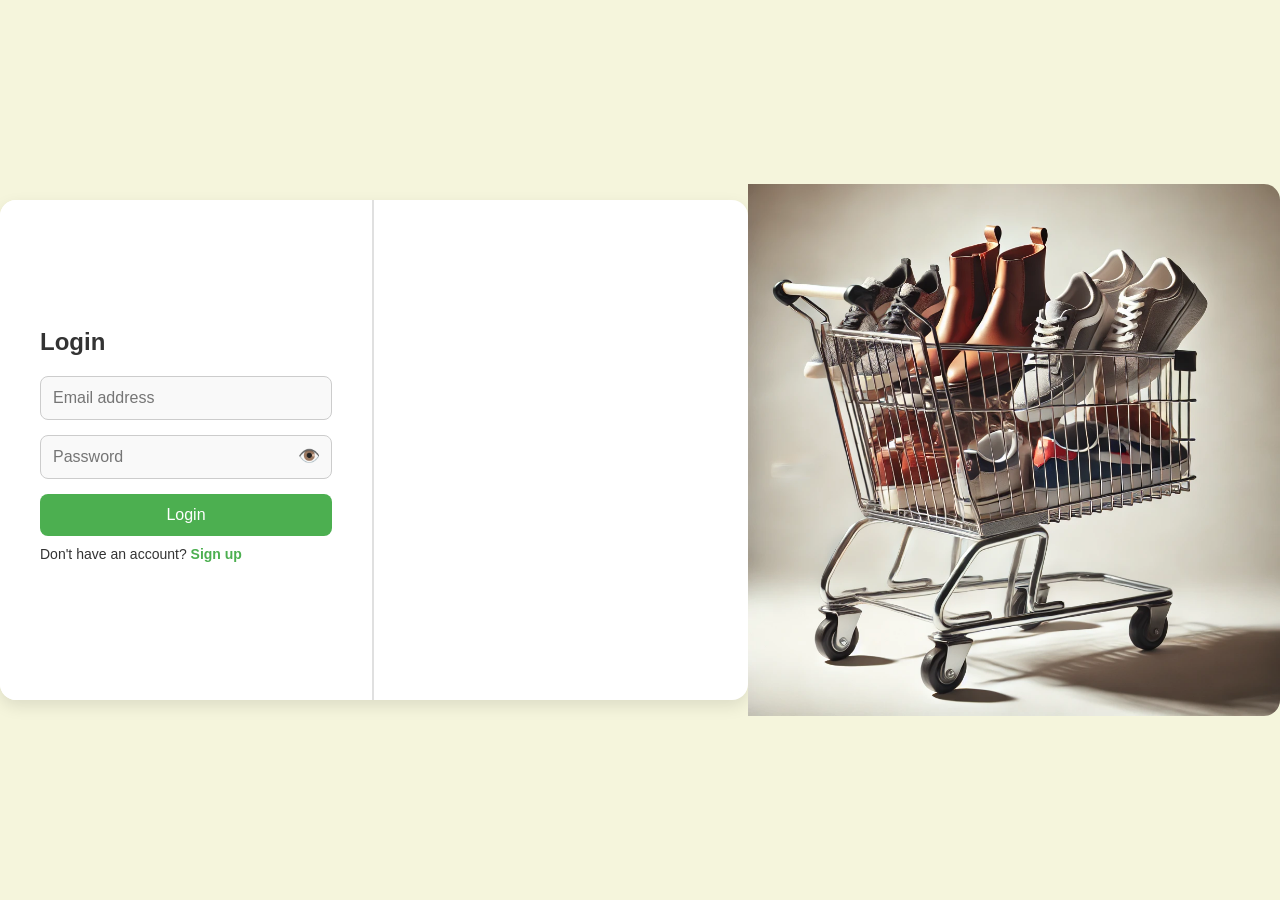
<file: index.html>
<!DOCTYPE html>
<html lang="en">
<head>
    <meta charset="UTF-8" />
    <meta name="viewport" content="width=device-width, initial-scale=1.0" />
    <title>Shopping Website - Login & Signup</title>
    <link rel="stylesheet" href="style.css" />
    <link rel="icon" type="image/png" href="img/favicon.png" />
</head>
<body>

<div class="container">
    <!-- Left Side - Form Container -->
    <div class="form-container">

        <!-- Login Form -->
        <div id="loginForm"></div>
            <h2>Login</h2>
            <input type="email" id="loginEmail" placeholder="Email address" required />
            <div class="password-container">
                <input type="password" id="loginPassword" placeholder="Password" required />
                <span class="toggle-password" onclick="togglePassword('loginPassword')">👁️</span>
            </div>
            <button onclick="login()">Login</button>
            <p>Don't have an account? <a href="#" onclick="showSignup()">Sign up</a></p>
            <div id="loginMessage"></div>
        </div>

        <!-- Signup Form -->
        <div id="signupForm" style="display: none;">
            <h2>Sign Up</h2>
            <input type="text" id="signupUsername" placeholder="Username" required />
            <input type="email" id="signupEmail" placeholder="Email address" required />
            <input type="password" id="signupPassword" placeholder="Password" required />
            <select id="signupRole">
                <option value="user">User</option>
                <option value="admin">Admin</option>
            </select>
            <button onclick="signup()">Sign Up</button>
            <p>Already have an account? <a href="#" onclick="showLogin()">Login</a></p>
            <div id="signupMessage"></div>
        </div>
    </div>

    <!-- Right Side - Shopping Cart Image -->
    <div class="image-container">
        <img src="img/cart (2).jpg" alt="Shopping Cart">
    </div>
</div>

<script src="script.js"></script>
</body>
</html>
</file>
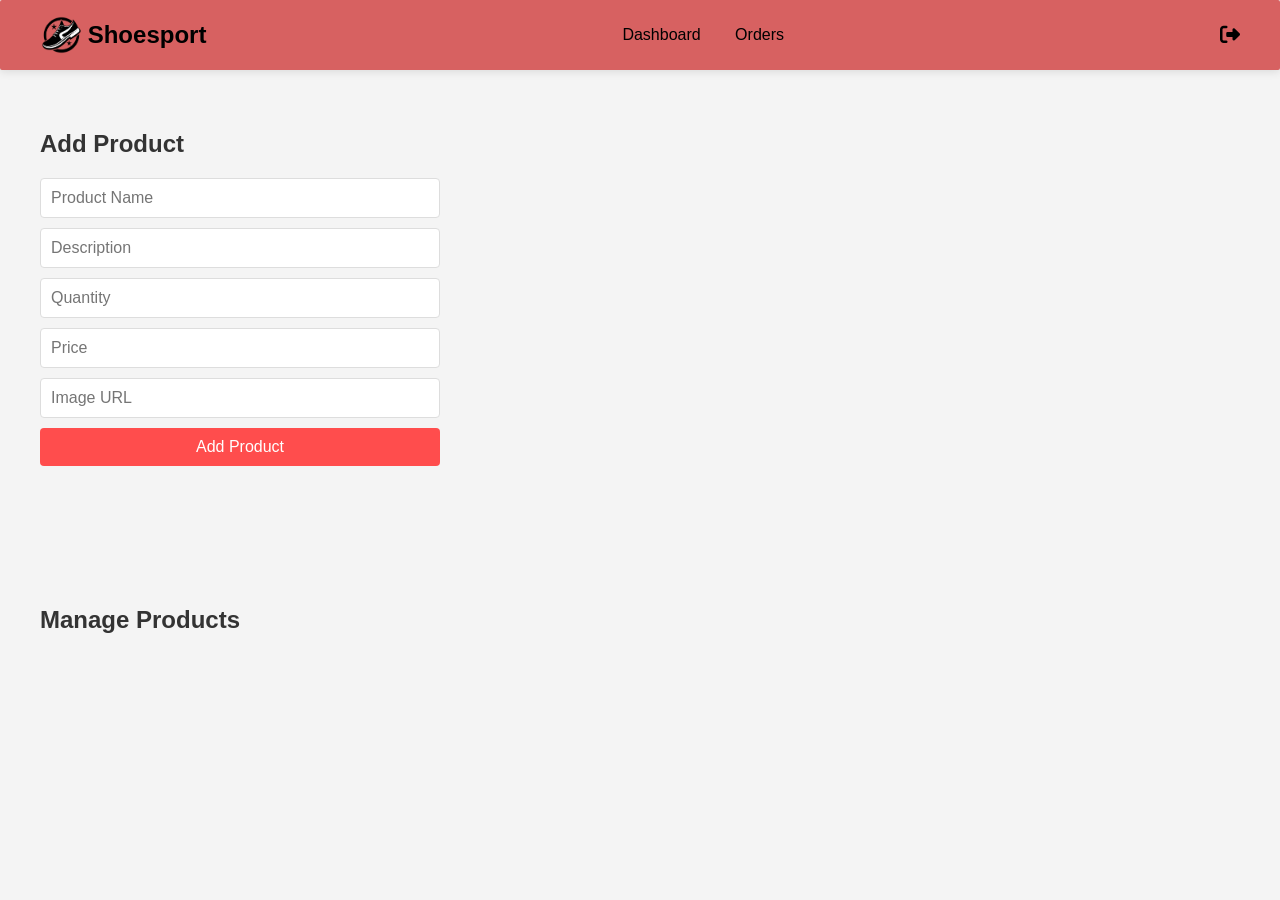
<file: admin.html>
<!DOCTYPE html>
<html lang="en">
<head>
    <meta charset="UTF-8">
    <title>Admin Dashboard</title>
    <link rel="stylesheet" href="admin.css">
    <link rel="icon" type="image/png" href="img/favicon.png">
    <link rel="stylesheet" href="https://cdnjs.cloudflare.com/ajax/libs/font-awesome/6.5.1/css/all.min.css">
</head>
<body>

<!-- Navigation Bar -->
<header class="navbar">
    <div class="logo-container">
        <a href="index.html" class="logo">
            <img src="img/logo.png" alt="Logo" class="logo-img">
        </a>
        <p class="brand-name">Shoesport</p>
    </div>
    <nav>
        <a href="#">Dashboard</a>
        <a href="#">Orders</a>
    </nav>
    <div class="nav-icons">
        <i class="fas fa-sign-out-alt"></i>
    </div>
</header>

<!-- Admin Product Form -->
<section class="product-section">
    <h2>Add Product</h2>
    <form id="productForm">
        <input type="text" id="productName" placeholder="Product Name" required>
        <input type="text" id="productDescription" placeholder="Description" required>
        <input type="number" id="productQuantity" placeholder="Quantity" required>
        <input type="number" id="productPrice" placeholder="Price" step="0.01" required>
        <input type="text" id="productImage" placeholder="Image URL" required>
        <button type="submit" class="shop-btn">Add Product</button>
    </form>
</section>

<!-- Product List -->
<section class="product-section">
    <h2>Manage Products</h2>
    <div id="adminProductList" class="product-list"></div>
</section>

<!-- Edit Product Modal -->
<div id="editModal" class="modal">
    <div class="modal-content">
        <span class="close">×</span>
        <h2>Edit Product</h2>
        <form id="editForm">
            <input type="hidden" id="editProductId">
            <label for="editProductName">Product Name:</label>
            <input type="text" id="editProductName" required>
            <label for="editProductDescription">Description:</label>
            <input type="text" id="editProductDescription" required>
            <label for="editProductQuantity">Quantity:</label>
            <input type="number" id="editProductQuantity" required>
            <label for="editProductPrice">Price:</label>
            <input type="number" id="editProductPrice" step="0.01" required>
            <label for="editProductImage">Image URL:</label>
            <input type="text" id="editProductImage" required>
            <button type="submit">Save Changes</button>
            
        </form>
    </div>
</div>

<script src="admin.js"></script>
</body>
</html>
</file>
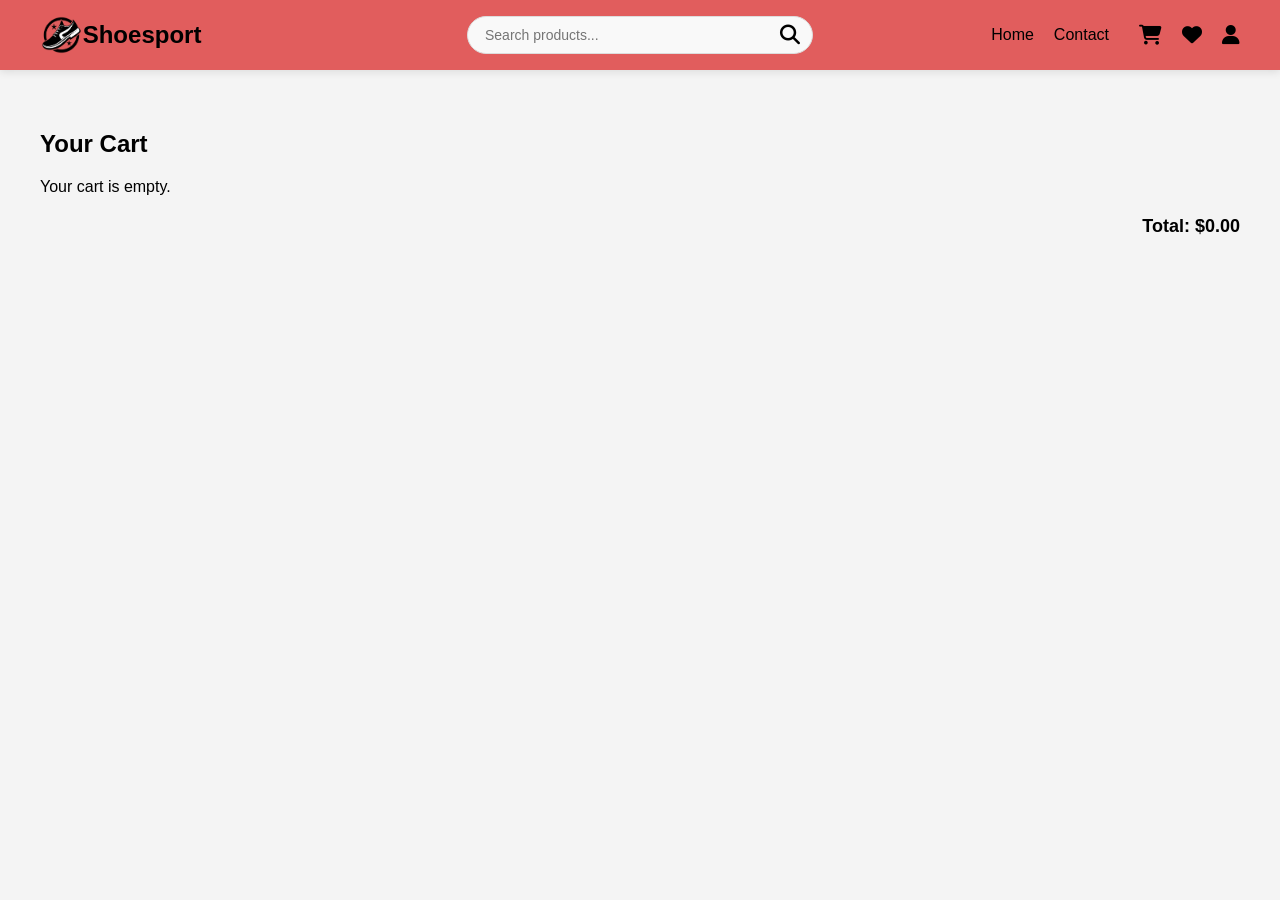
<file: cart.html>
<!DOCTYPE html>
<html lang="en">
<head>
    <meta charset="UTF-8">
    <meta name="viewport" content="width=device-width, initial-scale=1.0">
    <title>Cart</title>
    <link rel="stylesheet" href="user.css">
    <link rel="icon" type="image/png" href="img/favicon.png">
    <link rel="stylesheet" href="https://cdnjs.cloudflare.com/ajax/libs/font-awesome/6.5.1/css/all.min.css">
</head>
<body>
    <!-- Navigation Bar -->
    <header class="navbar">
        <img src="img/logo.png" alt="logo" class="logo-img">
        <p class="brand-name">Shoesport</p>
        <nav>
            <a href="user.html">Home</a>
            <a href="#">Contact</a>
        </nav>
        <div class="nav-icons">
            <div class="search-bar">
                <input type="text" id="searchInput" placeholder="Search products..." oninput="searchProducts()">
                <i class="fas fa-search"></i>
            </div>
            <a href="cart.html" id="cartLink"><i id="cartIcon" class="fas fa-shopping-cart"></i></a>
            <a href="wishlist.html"><i id="wishlistIcon" class="fa-solid fa-heart"></i></a>
            <a href="account.html"><i id="accountIcon" class="fas fa-user"></i></a>
        </div>
    </header>

    <!-- Cart Section -->
    <section class="cart-section">
        <h2>Your Cart</h2>
        <div id="cartItems"></div>
        <p id="cartTotal">Total: $0.00</p>
        <button id="checkoutBtn" onclick="checkout()">Checkout</button>
    </section>

    <!-- Checkout Modal -->
    <div id="checkoutModal" class="modal">
        <div class="modal-content">
            <span class="close-btn" onclick="closeModal()">×</span>
            <h2>Checkout</h2>
            <form id="checkoutForm" onsubmit="confirmCheckout(event)">
                <label for="address">Address:</label>
                <textarea id="address" name="address" required></textarea>

                <label for="phone">Phone Number:</label>
                <input type="tel" id="phone" name="phone" required pattern="[0-9]{10}" placeholder="1234567890">

                <label for="payment">Payment Option:</label>
                <select id="payment" name="payment" required>
                    <option value="" disabled selected>Select payment option</option>
                    <option value="Credit Card">Credit Card</option>
                    <option value="PayPal">PayPal</option>
                    <option value="Cash on Delivery">Cash on Delivery</option>
                </select>

                <button type="submit">Confirm Order</button>
            </form>
        </div>
    </div>

    <script src="cart.js"></script>
</body>
</html>
</file>
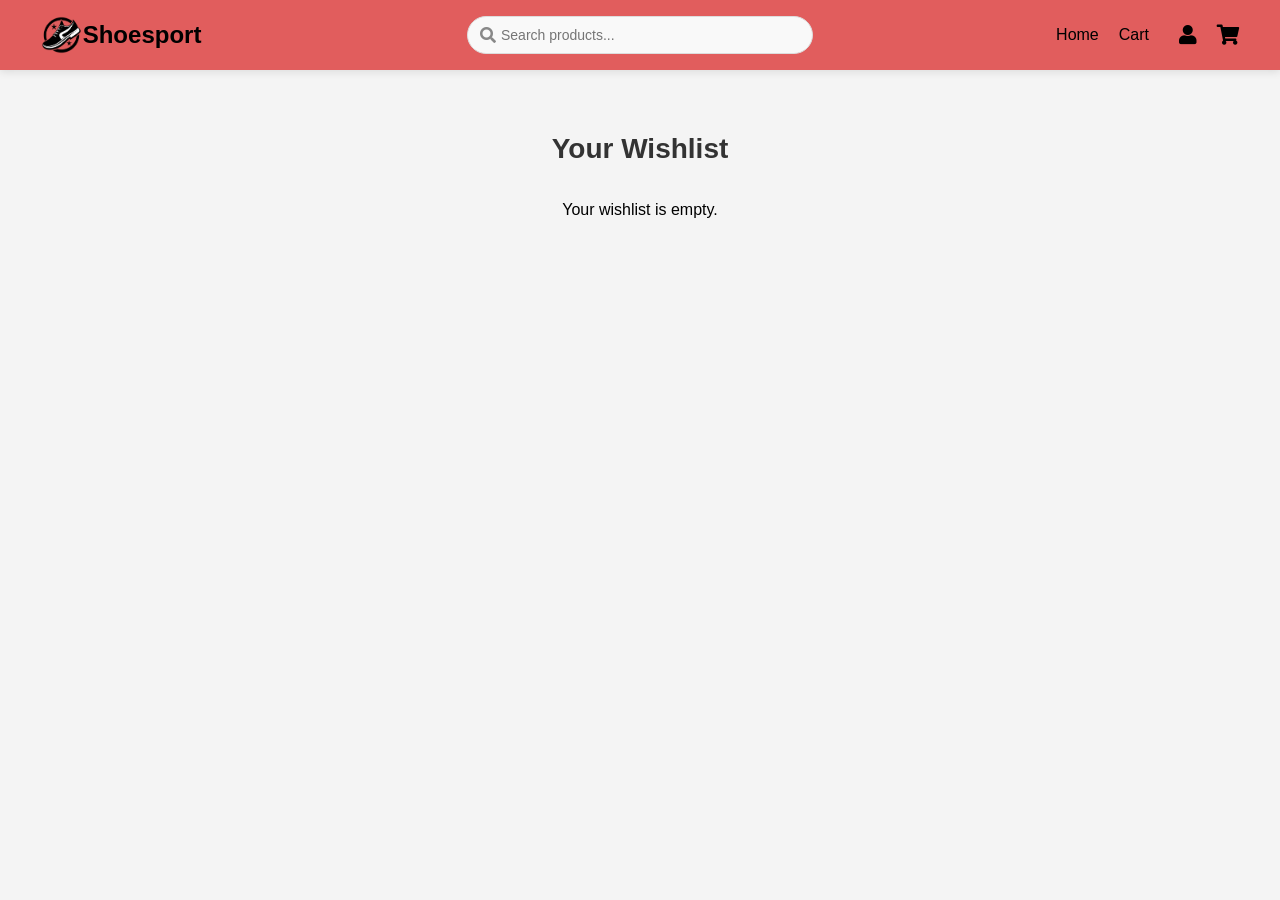
<file: wishlist.html>
<!DOCTYPE html>
<html lang="en">
<head>
    <meta charset="UTF-8">
    <meta name="viewport" content="width=device-width, initial-scale=1.0">
    <title>Wishlist</title>
    <link rel="stylesheet" href="https://cdnjs.cloudflare.com/ajax/libs/font-awesome/5.15.4/css/all.min.css">
    <link rel="stylesheet" href="user.css">
    <link rel="icon" type="image/png" href="img/favicon.png" />
</head>
<body>
    <!-- Navigation Bar -->
    <header class="navbar">
        <div class="logo">
            <img src="img/logo.png" alt="Logo" class="logo-img">
            <h1 class="brand-name">Shoesport</h1>
        </div>
        <div class="search-bar">
            <i class="fas fa-search"></i>
            <input type="text" id="searchInput" placeholder="Search products...">
        </div>
        <nav>
            <a href="user.html">Home</a>
            <a href="cart.html">Cart</a>
        </nav>
        <div class="nav-icons">
            <i class="fas fa-user" id="accountIcon" title="Account"></i>
            <div id="accountDropdown" class="dropdown">
                <p id="accountUsername"></p>
                <p id="accountEmail"></p>
                <button id="logoutBtn" class="logout-btn">Logout</button>
            </div>
            <a href="cart.html"><i class="fas fa-shopping-cart"></i></a>
        </div>
    </header>

    <!-- Wishlist Section -->
    <section class="wishlist-section">
        <h2>Your Wishlist</h2>
        <div id="wishlistItems" class="wishlist-items"></div>
    </section>

   

    <script src="wishlist.js"></script>
</body>
</html>
</file>
<file: style.css>
/* General Styling */
* {
    margin: 0;
    padding: 0;
    box-sizing: border-box;
    font-family: 'Roboto', sans-serif; 
}

body {
    height: 100vh;
    display: flex;
    justify-content: center;
    align-items: center;
    background-color: beige;
}

/* Container */
.container {
    display: flex;
    width: 900px;
    height: 500px;
    background-color: #fff;
    border-radius: 16px; 
    overflow: hidden;
    box-shadow: 0 6px 16px rgba(0, 0, 0, 0.1);
}

/* Left Side - Form Styling */
.form-container {
    width: 50%;
    padding: 40px;
    background-color: white;
    display: flex;
    flex-direction: column;
    justify-content: center;
    border-right: 2px solid #e0e0e0; /* Light gray dividing line for a clean look */
}

/* Headings */
h2 {
    margin-bottom: 20px;
    font-size: 24px;
    font-weight: bold;
    color: #333;
}

/* Input Fields */
input, select {
    width: 100%;
    padding: 12px;
    margin-bottom: 15px;
    border: 1px solid #ccc;
    border-radius: 8px;
    background-color: #f9f9f9; /* Soft background for input fields */
    color: #333;
    font-size: 16px;
}

/* Password Container */
.password-container {
    position: relative;
}

.toggle-password {
    position: absolute;
    right: 12px;
    top: 10px;
    cursor: pointer;
    font-size: 18px; /* Slightly larger for easy visibility */
    color: #4CAF50;
}

/* Button */
button {
    background-color: #4CAF50; /* Primary color from your theme */
    color: white;
    padding: 12px;
    border: none;
    border-radius: 8px;
    cursor: pointer;
    font-size: 16px;
    margin-bottom: 10px;
    transition: background-color 0.3s ease;
}

button:hover {
    background-color: #45a049;
}

/* Sign Up Link */
p {
    font-size: 14px;
    color: #333; /* Default text color */
}

p a {
    color: #4CAF50;
    text-decoration: none;
    font-weight: bold;
}

p a:hover {
    text-decoration: underline;
}

/* Right Side - Image Styling */
.image-container {
    width: 50%;
    padding: 0; /* Remove padding to let the image fill the container */
    display: flex;
    justify-content: center;
    align-items: center;
    overflow: hidden; /* Ensure the image doesn't overflow */
}

.image-container img {
    width: 100%;
    height: 100%;
    object-fit: cover; /* Ensure the image covers the entire container while maintaining aspect ratio */
    border-radius: 0 16px 16px 0; /* Match the container's border-radius on the right side */
    box-shadow: none; /* Remove shadow since the image fills the container */
}

/* Error Message */
#loginMessage, #signupMessage {
    color: #f44336; /* Red for error messages */
    margin-top: 10px;
    font-size: 14px;
}

/* Focus and Hover States */
input:focus, select:focus {
    border-color: #4CAF50; /* Highlight inputs with your primary color */
    outline: none;
    background-color: #eafaf2; /* Light background on focus */
}

/* Responsive Design */
@media (max-width: 768px) {
    .container {
        flex-direction: column;
        width: 100%;
        height: auto;
    }

    .form-container, .image-container {
        width: 100%;
        padding: 20px;
    }

    .image-container {
        padding: 0; /* Ensure no padding in responsive view */
        height: 300px; /* Set a specific height for the image container in mobile view */
    }

    .image-container img {
        width: 100%;
        height: 100%;
        border-radius: 0 0 16px 16px; /* Adjust border-radius for mobile view */
    }
}
</file>
<file: admin.css>
/* General Styling */
body {
    font-family: 'Arial', sans-serif;
    margin: 0;
    padding: 0;
    background-color: #f4f4f4;
}

/* Navigation Bar */
.navbar {
    display: flex;
    justify-content: space-between;
    align-items: center;
    padding: 15px 40px;
    background-color: #d76161;
    box-shadow: 0 2px 8px rgba(0, 0, 0, 0.1);
    border-radius: 2px;
}

/* Container for logo and brand name */
.logo-container {
    display: flex;
    align-items: center;
    gap: 5px; /* Reduced gap to bring the brand name closer to the logo */
}

.logo {
    display: flex;
    align-items: center;
}

.logo-img {
    height: 40px; /* Slightly taller than the 28px font size for prominence */
    width: auto; /* Maintain aspect ratio */
    max-width: 150px;
}

.brand-name {
    font-size: 24px; /* Slightly smaller than the previous logo text (28px) to balance with the image */
    font-weight: bold;
    color: black; 
    margin: 0; /* Remove default margin for better alignment */
    transition: color 0.3s ease; 
    cursor: pointer; /* Smooth color transition on hover */
}

.brand-name:hover {
    color: white; 
}

nav a {
    text-decoration: none;
    color: black;
    margin: 0 15px;
    font-size: 16px;
    transition: color 0.3s ease;
}

nav a:hover {
    color: white;
}

.nav-icons i {
    font-size: 20px;
    margin-left: 20px;
    cursor: pointer;
    color: black;
    transition: color 0.3s ease;
}

.nav-icons i:hover {
    color: white;
}

/* Product Section */
.product-section {
    padding: 40px;
}

.product-section h2 {
    margin-bottom: 20px;
    color: #333;
}

.product-section form {
    display: flex;
    flex-direction: column;
    gap: 10px;
    max-width: 400px;
    margin-bottom: 40px;
}

.product-section form input {
    padding: 10px;
    font-size: 16px;
    border: 1px solid #ddd;
    border-radius: 4px;
}

.product-section form button {
    padding: 10px;
    background-color: #ff4d4d;
    color: white;
    border: none;
    cursor: pointer;
    font-size: 16px;
    border-radius: 4px;
    transition: background-color 0.3s ease;
}

.product-section form button:hover {
    background-color: #e60000;
}

.product-list {
    display: grid;
    grid-template-columns: repeat(4, 1fr);
    gap: 20px;
}

.product-card {
    background-color: #fff;
    border-radius: 10px;
    overflow: hidden;
    padding: 15px;
    box-shadow: 0 4px 8px rgba(0, 0, 0, 0.1);
    transition: transform 0.2s ease;
}

.product-card:hover {
    transform: translateY(-5px);
}

.product-card img {
    width: 100%; /* Use full width of the card */
    height: 180px; /* Fixed height for consistency */
    object-fit: cover; /* Ensure the image fits without distortion */
    object-position: center; /* Center the image within the container */
    border-radius: 8px; /* Add slight rounding to match the card */
}

.product-card h3 {
    font-size: 18px;
    margin-top: 10px;
    color: #333;
}

.product-card p {
    font-size: 14px;
    color: #666;
}

.product-card span {
    display: block;
    margin-top: 5px;
    font-size: 14px;
    color: #888;
}

/* Buttons */
.buttons {
    display: flex;
    gap: 8px;
    margin-top: 10px;
}

.buy-btn {
    padding: 8px 12px;
    background-color: #4CAF50;
    color: white;
    border: none;
    cursor: pointer;
    font-size: 14px;
    border-radius: 4px;
    transition: background-color 0.3s ease;
}

.buy-btn:hover {
    background-color: #45a049;
}

.cart-btn {
    padding: 8px 12px;
    background-color: #ff4d4d;
    color: white;
    border: none;
    cursor: pointer;
    font-size: 14px;
    border-radius: 4px;
    transition: background-color 0.3s ease;
}

.cart-btn:hover {
    background-color: #e60000;
}

/* Order Section */
.order-section {
    padding: 40px;
}

.order-section h2 {
    margin-bottom: 20px;
    color: #333;
}

.order-list {
    display: flex;
    flex-direction: column;
    gap: 20px;
}

.order-card {
    background-color: #fff;
    border-radius: 10px;
    padding: 15px;
    box-shadow: 0 4px 8px rgba(0, 0, 0, 0.1);
}

.order-card h3 {
    font-size: 18px;
    margin-bottom: 10px;
    color: #ff4d4d;
}

.order-card p {
    font-size: 14px;
    color: #666;
    margin: 5px 0;
}

/* Modal Styling */
.modal {
    display: none;
    position: fixed;
    z-index: 1;
    left: 0;
    top: 0;
    width: 100%;
    height: 100%;
    background-color: rgba(0, 0, 0, 0.5);
    justify-content: center; /* Center horizontally */
    align-items: center; /* Center vertically */
}

.modal-content {
    background-color: #fff;
    padding: 20px;
    border: 1px solid #888;
    width: 80%;
    max-width: 500px;
    border-radius: 8px;
    position: absolute; /* Change to absolute */
    top: 50%;
    left: 50%;
    transform: translate(-50%, -50%); /* Center it */
}

.close {
    color: #aaa;
    position: absolute;
    top: 10px;
    right: 10px;
    font-size: 28px;
    font-weight: bold;
    cursor: pointer;
    transition: color 0.3s ease;
}

.close:hover,
.close:focus {
    color: #ff4d4d;
}

.modal-content h2 {
    margin-top: 0;
    color: #333;
}

.modal-content form {
    display: flex;
    flex-direction: column;
    gap: 10px;
}

.modal-content form label {
    font-weight: bold;
    color: #333;
}

.modal-content form input {
    padding: 8px;
    font-size: 16px;
    border: 1px solid #ddd;
    border-radius: 4px;
}

.modal-content form button {
    padding: 10px;
    background-color: #4CAF50;
    color: white;
    border: none;
    cursor: pointer;
    font-size: 16px;
    border-radius: 4px;
    transition: background-color 0.3s ease;
}

.modal-content form button:hover {
    background-color: #45a049;
}

/* Responsive Styling */
@media (max-width: 768px) {
    .product-list {
        grid-template-columns: repeat(2, 1fr);
    }

    .product-section {
        padding: 20px;
    }

    .order-section {
        padding: 20px;
    }

    .navbar {
        padding: 15px 20px;
    }

    nav a {
        margin: 0 10px;
    }

    .logo-img {
        height: 35px; /* Slightly smaller logo on medium screens */
    }

    .brand-name {
        font-size: 20px; /* Reduce font size on medium screens */
    }
}

@media (max-width: 480px) {
    .product-list {
        grid-template-columns: repeat(1, 1fr);
    }

    .product-section {
        padding: 15px;
    }

    .order-section {
        padding: 15px;
    }

    .navbar {
        padding: 10px 15px;
    }

    nav a {
        margin: 0 5px;
        font-size: 14px;
    }

    .nav-icons i {
        margin-left: 10px;
    }

    .logo-img {
        height: 30px; /* Smaller logo on small screens */
    }

    .brand-name {
        font-size: 18px; /* Further reduce font size on small screens */
    }
}
</file>
<file: user.css>
/* General Styling */
body {
    font-family: 'Arial', sans-serif;
    margin: 0;
    padding: 0;
    background-color: #f4f4f4;
}

/* Navigation Bar */
.navbar {
    display: flex;
    justify-content: space-between;
    align-items: center;
    padding: 15px 40px;
    background-color: #e15d5d;
    box-shadow: 0 2px 8px rgba(0, 0, 0, 0.1);
}

.logo {
    font-size: 28px;
    font-weight: bold;
    color: #ff4d4d;
    display: flex;
    align-items: center;
}

.logo-img {
    height: 40px;
    width: auto;
    max-width: 150px;
}

.brand-name {
    font-size: 24px;
    font-weight: bold;
    color: black;
    margin: 0;
    transition: color 0.3s ease;
    cursor: pointer;
}

.brand-name:hover {
    color: white;
}

/* Centered Search Bar */
.search-bar {
    position: absolute;
    left: 50%;
    transform: translateX(-50%);
    display: flex;
    align-items: center;
    background-color: #f9f9f9;
    padding: 5px 12px;
    border-radius: 20px;
    border: 1px solid #ddd;
    width: 320px;
}

.search-bar input {
    width: 100%;
    border: none;
    outline: none;
    background-color: transparent;
    font-size: 14px;
    padding: 5px;
}

.search-bar i {
    color: #888;
}

/* Align nav links to the right */
.navbar nav {
    display: flex;
    gap: 20px;
    margin-left: auto;
    margin-right: 30px;
}

nav a {
    text-decoration: none;
    color: black;
    font-size: 16px;
    transition: color 0.3s ease;
}

nav a:hover {
    color: white;
}

/* Icons Section */
.nav-icons {
    display: flex;
    align-items: center;
    gap: 20px;
}

.nav-icons i {
    font-size: 20px;
    cursor: pointer;
    color: black;
    transition: color 0.3s ease;
}

.nav-icons i:hover {
    color: white;
}

/* Hero Section */
.hero {
    display: flex;
    justify-content: space-between;
    align-items: center;
    background-color: #f9f9f9;
    padding: 50px 80px;
    background-image: url(img/hero-banner.png);
    min-height: 500px;
    background-repeat: no-repeat;
    background-size: contain;
    background-position: right;
}

.hero-content {
    max-width: 50%;
}

.hero-content h1 {
    font-size: 42px;
    line-height: 1.2;
    color: #333;
}

.hero-content span {
    color: #ff4d4d;
}

.hero-content p {
    color: #555;
    margin: 20px 0;
    font-size: 18px;
}

.shop-btn {
    background-color: #ff4d4d;
    color: #fff;
    padding: 12px 24px;
    border: none;
    cursor: pointer;
    border-radius: 5px;
    transition: background-color 0.3s ease;
}

.shop-btn:hover {
    background-color: #e60000;
}

/* Product Section */
.product-section {
    padding: 40px;
}

.product-list {
    display: grid;
    grid-template-columns: repeat(4, 1fr);
    gap: 30px;
}

/* Product Wrapper */
.product-wrapper {
    display: flex;
    flex-direction: column;
    align-items: center;
}

/* Product Card Styling */
.product-card {
    background-color: #fff;
    border-radius: 12px;
    overflow: hidden;
    box-shadow: 0 6px 12px rgba(0, 0, 0, 0.1);
    border: 1px solid #e0e0e0;
    transition: transform 0.3s ease, box-shadow 0.3s ease;
    width: 100%;
    padding: 0;
}

.product-card:hover {
    transform: translateY(-8px);
    box-shadow: 0 10px 20px rgba(0, 0, 0, 0.15);
}

.product-image-container {
    position: relative;
    height: 300px;
    overflow: hidden;
    border-radius: 8px;
    background-color: #f9f9f9;
}

.product-card img {
    width: 100%;
    height: 100%;
    object-fit: cover;
    transition: transform 0.3s ease, filter 0.3s ease;
}

.product-card:hover img {
    transform: scale(1.05);
    filter: brightness(90%);
}

/* Product Selectors (Inside the Card) */
.product-selectors {
    padding: 15px;
    display: flex;
    flex-direction: column;
    gap: 10px;
}

.quantity-selector, .size-selector {
    display: flex;
    align-items: center;
    justify-content: space-between;
    gap: 10px;
}

.quantity-select, .size-select {
    padding: 5px;
    border: 1px solid #ddd;
    border-radius: 4px;
    font-size: 14px;
    width: 60px;
}

/* Product Icons */
.product-icons {
    position: absolute;
    top: 50%;
    right: 10px;
    transform: translateY(-50%);
    display: flex;
    flex-direction: column;
    gap: 12px;
    opacity: 0;
    transition: opacity 0.3s ease;
}

.product-image-container:hover .product-icons {
    opacity: 1;
}

.icon-link {
    display: flex;
    align-items: center;
    justify-content: center;
    width: 40px;
    height: 40px;
    background-color: rgba(255, 255, 255, 0.9);
    border-radius: 50%;
    text-decoration: none;
    box-shadow: 0 2px 6px rgba(0, 0, 0, 0.2);
    transition: background-color 0.3s ease, transform 0.2s ease;
}

.icon-link i {
    font-size: 18px;
    color: #333;
}

.icon-link:hover {
    background-color: #ff4d4d;
    transform: scale(1.1);
}

.icon-link:hover i {
    color: #fff;
}

.icon-link.disabled {
    pointer-events: none;
    opacity: 0.5;
}

/* Product Details (Outside the Card) */
.product-details {
    margin-top: 15px;
    text-align: center;
    width: 100%;
}

.product-details h3 {
    font-size: 20px;
    font-weight: 600;
    margin: 0 0 5px;
    color: black;
}

.product-details p {
    font-size: 18px;
    color:#333;
    margin: 5px 0;
}

.product-details span {
    display: block;
    margin: 5px 0;
    font-size: 20px;
    font-weight: 500;
    color: #e20000;
}

/* Cart Icon */
.cart-full {
    color: red;
}

/* Cart Section */
.cart-section {
    padding: 40px;
}

.cart-item {
    display: flex;
    align-items: center;
    gap: 10px;
    padding: 10px;
    border-bottom: 1px solid #ddd;
}

.cart-item img {
    width: 50px;
    height: 50px;
    object-fit: cover;
}

.cart-item span {
    flex-grow: 1;
}

.cart-item button {
    background-color: #ff4d4d;
    color: white;
    border: none;
    padding: 5px 10px;
    border-radius: 5px;
    cursor: pointer;
    transition: background-color 0.3s ease;
}

.cart-item button:hover {
    background-color: #e60000;
}

#cartTotal {
    font-size: 18px;
    font-weight: bold;
    margin-top: 20px;
    text-align: right;
}

/* Checkout Button */
#checkoutBtn {
    background-color: #ff4d4d;
    color: #fff;
    padding: 10px 20px;
    font-size: 16px;
    border: none;
    border-radius: 5px;
    cursor: pointer;
    transition: background-color 0.3s ease, transform 0.2s ease;
    margin-top: 20px;
    display: block;
    margin-left: auto;
    margin-right: auto;
}

#checkoutBtn:hover {
    background-color: #e60000;
    transform: scale(1.05);
}

#checkoutBtn:focus {
    outline: none;
    box-shadow: 0 0 0 3px rgba(255, 77, 77, 0.5);
}

/* Modal Styling */
.modal {
    display: none;
    position: fixed;
    z-index: 1;
    left: 0;
    top: 0;
    width: 100%;
    height: 100%;
    background-color: rgba(0, 0, 0, 0.5);
    justify-content: center; /* Center horizontally */
    align-items: center; /* Center vertically */
}

.modal-content {
    background-color: #fff;
    padding: 20px;
    border: 1px solid #888;
    width: 80%;
    max-width: 500px;
    border-radius: 8px;
    position: absolute; /* Change to absolute */
    top: 50%;
    left: 50%;
    transform: translate(-50%, -50%); /* Center it */
}

.close-btn {
    position: absolute;
    top: 10px;
    right: 10px;
    font-size: 24px;
    cursor: pointer;
    color: #333;
    transition: color 0.3s ease;
}

.close-btn:hover {
    color: #ff4d4d;
}

#checkoutForm {
    display: flex;
    flex-direction: column;
    gap: 15px;
}

#checkoutForm label {
    font-size: 16px;
    color: #333;
    font-weight: bold;
}

#checkoutForm textarea,
#checkoutForm input,
#checkoutForm select {
    width: 100%;
    padding: 8px;
    border: 1px solid #ddd;
    border-radius: 4px;
    font-size: 14px;
    font-family: 'Arial', sans-serif;
}

#checkoutForm textarea {
    height: 80px;
    resize: vertical;
}

#checkoutForm select {
    appearance: none;
    -webkit-appearance: none;
    -moz-appearance: none;
    /* background: url('data:image/svg+xml;utf8,<svg fill="%23888" height="24" viewBox="0 0 24 24" width="24" xmlns="http://www.w3.org/2000/svg"><path d="M7 10l5 5 5-5z"/></svg>') no-repeat right 8px center; */
    background-size: 16px;
}

#checkoutForm button {
    background-color: #ff4d4d;
    color: #fff;
    padding: 10px 20px;
    font-size: 16px;
    border: none;
    border-radius: 5px;
    cursor: pointer;
    transition: background-color 0.3s ease, transform 0.2s ease;
}

#checkoutForm button:hover {
    background-color: #e60000;
    transform: scale(1.05);
}

#checkoutForm button:focus {
    outline: none;
    box-shadow: 0 0 0 3px rgba(255, 77, 77, 0.5);
}

/* Success Message */
.success-message {
    position: fixed;
    top: 20px;
    left: 50%;
    transform: translateX(-50%);
    background-color: #4CAF50;
    color: white;
    padding: 10px 20px;
    border-radius: 5px;
    box-shadow: 0 2px 4px rgba(0, 0, 0, 0.2);
    z-index: 1000;
    opacity: 1;
    transition: opacity 0.5s ease;
}

/* Responsive Styling */
@media (max-width: 768px) {
    .product-list {
        grid-template-columns: repeat(2, 1fr);
    }

    .hero {
        flex-direction: column;
        padding: 30px;
    }

    .hero-content {
        max-width: 100%;
        text-align: center;
    }

    .search-bar {
        width: 240px;
    }

    .nav-icons {
        gap: 15px;
    }

    .cart-section {
        padding: 20px;
    }

    .modal-content {
        width: 95%;
        padding: 15px;
    }

    .logo-img {
        height: 35px;
    }

    .product-image-container {
        height: 250px;
    }

    .product-details h3 {
        font-size: 18px;
    }

    .product-details span {
        font-size: 14px;
    }

    .icon-link {
        width: 35px;
        height: 35px;
    }

    .icon-link i {
        font-size: 16px;
    }

    .quantity-select, .size-select {
        width: 50px;
    }
}

@media (max-width: 480px) {
    nav a {
        margin: 0 8px;
    }

    .product-list {
        grid-template-columns: repeat(1, 1fr);
    }

    .hero-content h1 {
        font-size: 32px;
    }

    .search-bar {
        width: 180px;
    }

    .nav-icons {
        gap: 10px;
    }

    .cart-section {
        padding: 15px;
    }

    .cart-item {
        flex-wrap: wrap;
        gap: 5px;
    }

    .cart-item span {
        font-size: 14px;
    }

    .cart-item button {
        padding: 5px;
        font-size: 14px;
    }

    .logo-img {
        height: 30px;
    }

    .product-image-container {
        height: 200px;
    }

    .product-details h3 {
        font-size: 16px;
    }

    .product-details span {
        font-size: 13px;
    }

    .icon-link {
        width: 30px;
        height: 30px;
    }

    .icon-link i {
        font-size: 14px;
    }

    .quantity-select, .size-select {
        width: 45px;
    }
}

/* Account Dropdown */
/* Dropdown styling */
/* Dropdown styling */
/* Enhanced Dropdown Toggle */
#accountDropdown {
    display: none;
    position: absolute;
    top: 40px;
    right: 10px;
    background-color: #fff;
    padding: 10px;
    border: 1px solid #ddd;
    box-shadow: 0 2px 8px rgba(0, 0, 0, 0.1);
    z-index: 1000;
    border-radius: 5px;
    opacity: 0;  /* Initially invisible */
    transform: translateY(-10px); /* Start with a slight upward offset */
    transition: opacity 0.3s ease, transform 0.3s ease; /* Smooth transition */
}

/* When dropdown is shown, change opacity and transform */
#accountDropdown.show {
    display: block;
    opacity: 1;  /* Fully visible */
    transform: translateY(0); /* Slide in to its original position */
}

/* Hover effect on dropdown items (optional) */
#accountDropdown p,
#accountDropdown button {
    transition: background-color 0.3s ease;
}

#accountDropdown p:hover,
#accountDropdown button:hover {
    background-color: #f1f1f1;
}


/* Logout button styling */
.logout-btn {
    background-color: #f44336;
    color: white;
    padding: 8px 16px;
    border: none;
    border-radius: 4px;
    margin-top: 8px;
    cursor: pointer;
    width: 100%;
    transition: background-color 0.3s ease;
}

.logout-btn:hover {
    background-color: #d32f2f;
}
/* Banner Section */
.banner {
    padding: 60px 20px;
    background-color: #f9f9f9; /* Light background for contrast */
  }
  
  .banner-container {
    display: flex;
    justify-content: space-between;
    align-items: stretch; /* Ensure cards stretch to the same height */
    gap: 30px; /* Increased gap for better spacing */
    max-width: 1200px;
    margin: 0 auto;
  }
  
  .banner-card {
    flex: 1; /* Equal width for each card */
    display: flex;
    flex-direction: column;
    align-items: center;
    justify-content: space-between;
    text-align: center;
    transition: transform 0.3s ease; /* Smooth transitions for hover effects */
  }
  
  .banner-card:hover {
    transform: translateY(-10px); /* Lift effect on hover */
  }
  
  .image-overlay {
    position: relative; /* For positioning the text over the image */
    width: 100%;
    overflow: hidden; /* Ensure content stays within rounded corners */
    border-radius: 15px; /* Apply border-radius to the image container */
  }
  
  .image-overlay img {
    width: 100%;
    height: auto;
    display: block; /* Remove any default inline spacing */
    transition: transform 0.3s ease; /* Smooth scaling for image hover */
  }
  
  .image-overlay:hover img {
    transform: scale(1.1); /* Slight zoom effect on image hover */
  }
  
  .image-overlay h3 {
    position: absolute;
    top: 20px; /* Position at the top with some padding */
    left: 50%;
    transform: translateX(-50%); /* Center horizontally */
    font-size: 24px; /* Larger font size for emphasis */
    font-weight: 700; /* Bolder font weight */
    color: black; /* White text for contrast against the image */
    text-shadow: 2px 2px 4px rgba(0, 0, 0, 0.5); /* Text shadow for readability */
    margin: 0;
    text-transform: uppercase;
    letter-spacing: 1px; /* Slight letter spacing for a premium feel */
  }
  
  .explore-btn {
    display: inline-block;
    padding: 12px 25px; /* Slightly larger padding for a more clickable area */
    font-size: 16px; /* Larger font size */
    font-weight: 600; /* Semi-bold font */
    color: #333;
    border: 2px solid #333;
    border-radius: 5px;
    text-decoration: none;
    text-transform: uppercase;
    background-color: transparent;
    margin-top: 20px; /* Space between the image and button */
    transition: background-color 0.3s ease, color 0.3s ease, transform 0.3s ease;
  }
  
  .explore-btn:hover {
    background-color: #333;
    color: #fff;
    transform: translateY(-3px); /* Slight lift effect on button hover */
  }
  
  /* Add a subtle overlay effect on hover */
  .image-overlay::before {
    content: '';
    position: absolute;
    top: 0;
    left: 0;
    width: 100%;
    height: 100%;
    background: rgba(0, 0, 0, 0.3); /* Dark overlay for better text readability */
    opacity: 0;
    transition: opacity 0.3s ease;
  }
  
  .image-overlay:hover::before {
    opacity: 1;
  }
  
  /* Responsive Styling for Banner */
  @media (max-width: 768px) {
    .banner-container {
      flex-direction: column;
      gap: 20px;
    }
  
    .image-overlay h3 {
      font-size: 20px;
      top: 15px; /* Slightly less padding on smaller screens */
    }
  
    .explore-btn {
      padding: 10px 20px;
      font-size: 14px;
    }
  }
  
  @media (max-width: 480px) {
    .banner {
      padding: 40px 15px;
    }
  
    .image-overlay h3 {
      font-size: 18px;
      top: 10px; /* Even less padding on very small screens */
    }
  
    .image-overlay img {
      max-width: 100%;
    }
  
    .explore-btn {
      padding: 8px 16px;
      font-size: 13px;
    }
  }

  /* Footer Section */
.footer {
    background-color: #333; /* Dark background for contrast */
    color: #fff;
    padding: 40px 20px;
    font-family: 'Arial', sans-serif;
}

.footer-container {
    display: flex;
    justify-content: space-between;
    max-width: 1200px;
    margin: 0 auto;
    flex-wrap: wrap;
    gap: 20px;
}

.footer-brand {
    flex: 1;
    min-width: 250px;
}

.footer-brand .logo {
    display: flex;
    align-items: center;
}

.footer-brand .logo-img {
    height: 40px;
    width: auto;
    max-width: 150px;
}

.footer-brand .brand-name {
    font-size: 24px;
    font-weight: bold;
    color: #fff;
    margin: 10px 0;
    transition: color 0.3s ease;
}

.footer-brand .brand-name:hover {
    color: #ff4d4d; /* Match hover color with your theme */
}

.footer-brand .footer-description {
    font-size: 14px;
    color: #ccc;
    margin: 0;
}

.footer-links {
    flex: 1;
    min-width: 200px;
}

.footer-links h3 {
    font-size: 18px;
    font-weight: bold;
    margin-bottom: 15px;
    color: #fff;
}

.footer-links ul {
    list-style: none;
    padding: 0;
}

.footer-links ul li {
    margin-bottom: 10px;
}

.footer-links ul li a {
    color: #ccc;
    text-decoration: none;
    font-size: 14px;
    transition: color 0.3s ease;
}

.footer-links ul li a:hover {
    color: #ff4d4d; /* Match hover color with your theme */
}

.footer-contact {
    flex: 1;
    min-width: 200px;
}

.footer-contact h3 {
    font-size: 18px;
    font-weight: bold;
    margin-bottom: 15px;
    color: #fff;
}

.footer-contact p {
    font-size: 14px;
    color: #ccc;
    margin: 5px 0;
}

.social-icons {
    display: flex;
    gap: 15px;
    margin-top: 15px;
}

.social-icons a {
    color: #ccc;
    font-size: 18px;
    transition: color 0.3s ease;
}

.social-icons a:hover {
    color: #ff4d4d; /* Match hover color with your theme */
}

.footer-bottom {
    text-align: center;
    padding-top: 20px;
    border-top: 1px solid rgba(255, 255, 255, 0.1);
    margin-top: 20px;
}

.footer-bottom p {
    font-size: 14px;
    color: #ccc;
    margin: 0;
}

/* Responsive Styling for Footer */
@media (max-width: 768px) {
    .footer-container {
        flex-direction: column;
        align-items: center;
        text-align: center;
    }

    .footer-brand, .footer-links, .footer-contact {
        margin-bottom: 20px;
    }

    .social-icons {
        justify-content: center;
    }
}

@media (max-width: 480px) {
    .footer {
        padding: 30px 15px;
    }

    .footer-brand .logo-img {
        height: 35px;
    }

    .footer-brand .brand-name {
        font-size: 20px;
    }

    .footer-links h3, .footer-contact h3 {
        font-size: 16px;
    }

    .footer-links ul li a, .footer-contact p, .footer-bottom p {
        font-size: 13px;
    }

    .social-icons a {
        font-size: 16px;
    }
}

/* Wishlist Icon Styling */
.wishlisted {
    color: #ff4d4d; /* Red color to indicate the product is wishlisted */
}
#wishlistIcon {
  color: black; /* Ensure the icon is black */
  font-size: 20px; /* Adjust to match other icons */
  padding: 0; /* Remove any extra spacing */
  background: none; /* Remove any background */
  border: none; /* Ensure no borders */
}

  

/* Message Styling (for success/error messages) */
.message {
    position: fixed;
    top: 20px;
    left: 50%;
    transform: translateX(-50%);
    padding: 10px 20px;
    border-radius: 5px;
    box-shadow: 0 2px 4px rgba(0, 0, 0, 0.2);
    z-index: 1000;
    opacity: 1;
    transition: opacity 0.5s ease;
}

.message.success {
    background-color: #4CAF50;
    color: white;
}

.message.error {
    background-color: #ff4d4d;
    color: white;
}

/* Wishlist Section */
.wishlist-section {
    padding: 40px;
    text-align: center;
}

.wishlist-section h2 {
    font-size: 28px;
    font-weight: bold;
    color: #333;
    margin-bottom: 20px;
}

.wishlist-items {
    display: flex;
    flex-direction: column;
    gap: 20px;
}

.wishlist-item {
    display: flex;
    align-items: center;
    gap: 20px;
    padding: 15px;
    background-color: #fff;
    border-radius: 12px;
    box-shadow: 0 4px 8px rgba(0, 0, 0, 0.1);
    border: 1px solid #e0e0e0;
}

.wishlist-item img {
    width: 100px;
    height: 100px;
    object-fit: cover;
    border-radius: 8px;
}

.wishlist-details {
    flex-grow: 1;
    text-align: left;
}

.wishlist-details h3 {
    font-size: 20px;
    font-weight: 600;
    margin: 0 0 5px;
    color: black;
}

.wishlist-details p {
    font-size: 16px;
    color: #555;
    margin: 5px 0;
}

.wishlist-details span {
    display: block;
    font-size: 18px;
    font-weight: 500;
    color: #e20000;
}

.move-to-cart-btn, .remove-from-wishlist-btn {
    background-color: #ff4d4d;
    color: #fff;
    padding: 8px 16px;
    border: none;
    border-radius: 5px;
    cursor: pointer;
    transition: background-color 0.3s ease;
    margin-left: 10px;
}

.move-to-cart-btn:hover, .remove-from-wishlist-btn:hover {
    background-color: #e60000;
}

.remove-from-wishlist-btn {
    background-color: #888;
}

.remove-from-wishlist-btn:hover {
    background-color: #666;
}

/* Responsive Styling for Wishlist */
@media (max-width: 768px) {
    .wishlist-section {
        padding: 20px;
    }

    .wishlist-item {
        flex-direction: column;
        text-align: center;
    }

    .wishlist-item img {
        width: 80px;
        height: 80px;
    }

    .wishlist-details {
        text-align: center;
    }

    .move-to-cart-btn, .remove-from-wishlist-btn {
        margin-left: 0;
        margin-top: 10px;
    }
}

@media (max-width: 480px) {
    .wishlist-section h2 {
        font-size: 24px;
    }

    .wishlist-item img {
        width: 60px;
        height: 60px;
    }

    .wishlist-details h3 {
        font-size: 18px;
    }

    .wishlist-details p {
        font-size: 14px;
    }

    .wishlist-details span {
        font-size: 16px;
    }
}
</file>
